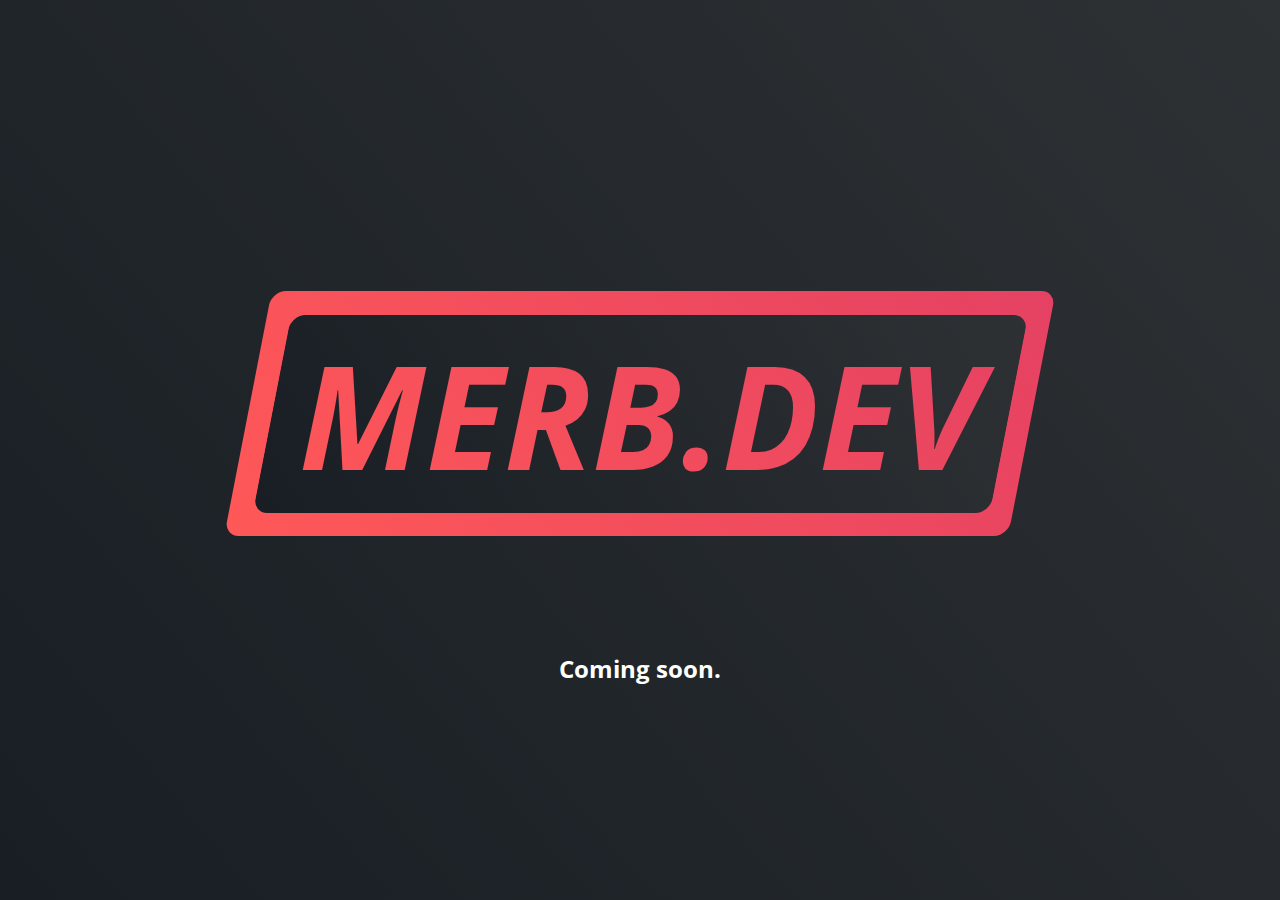
<file: docs/index.html>
<!DOCTYPE html>
<html>
<head>
    <meta charset="UTF-8">
    <meta name="viewport" content="width=device-width, viewport-fit=cover">
    <title>merb</title>

    <link href="https://fonts.googleapis.com/css?family=Open+Sans:300,300i,400,400i" rel="stylesheet">
    <link rel="stylesheet" href="css/app.css">

    <link rel="apple-touch-icon" sizes="57x57" href="apple-icon-57x57.png">
    <link rel="apple-touch-icon" sizes="60x60" href="apple-icon-60x60.png">
    <link rel="apple-touch-icon" sizes="72x72" href="apple-icon-72x72.png">
    <link rel="apple-touch-icon" sizes="76x76" href="apple-icon-76x76.png">
    <link rel="apple-touch-icon" sizes="114x114" href="apple-icon-114x114.png">
    <link rel="apple-touch-icon" sizes="120x120" href="apple-icon-120x120.png">
    <link rel="apple-touch-icon" sizes="144x144" href="apple-icon-144x144.png">
    <link rel="apple-touch-icon" sizes="152x152" href="apple-icon-152x152.png">
    <link rel="apple-touch-icon" sizes="180x180" href="apple-icon-180x180.png">
    <link rel="icon" type="image/png" sizes="192x192"  href="android-icon-192x192.png">
    <link rel="icon" type="image/png" sizes="32x32" href="favicon-32x32.png">
    <link rel="icon" type="image/png" sizes="96x96" href="favicon-96x96.png">
    <link rel="icon" type="image/png" sizes="16x16" href="favicon-16x16.png">
    <link rel="manifest" href="manifest.json">
    <meta name="msapplication-TileColor" content="#ffffff">
    <meta name="msapplication-TileImage" content="ms-icon-144x144.png">
    <meta name="theme-color" content="#ffffff">
</head>

<body>
    <div class="wrapper">
        <h1 class="name">merb.dev</h1>
        <h2>Coming soon.</h2>
    </div>
</body>
</html>
</file>
<file: docs/css/app.css>
html {
  height: 100%;
  padding: 0px; margin: 0px;
}

body {
  background-color: #181e24;
  background-image: linear-gradient(230deg, #2e3134, #181e24);
  color: #fff;
  height: 100%;
  padding: 0px; margin: 0px;
  font-family: 'Open Sans',-apple-system,BlinkMacSystemFont,"Segoe UI",Roboto,Oxygen-Sans,Ubuntu,Cantarell,"Helvetica Neue",sans-serif;
}

.wrapper {
  height: 100%;
  width: 100%;
  display: flex;
  justify-content: center;
  align-items: center;
  flex-direction: column;
  padding: env(safe-area-inset-top) env(safe-area-inset-right) env(safe-area-inset-bottom) env(safe-area-inset-left);
}

@keyframes animatedBG {
    0%{background-position:0% 90%}
    50%{background-position:100% 11%}
    100%{background-position:0% 90%}
}

.name {
  text-align: center;
  font-size: 16vmin;
  font-style: italic;
  line-height: 1;
  text-transform: uppercase;
  padding: 5.6vmin;

  position: relative;

  background-repeat: no-repeat;
  background-size: 1400%;
  background-image: linear-gradient(230deg, #ff4e50, #e8b71d, #f9d423, #add100, #00d3ff, #7474bf, #d53369,#ff5858);
  animation: animatedBG 120s linear infinite;

  -webkit-background-clip: text;
  -webkit-text-fill-color: transparent;
}

.name::before {
  background-repeat: no-repeat;
  background-size: 1400%;
  animation: animatedBG 120s linear infinite;
  z-index: -2;
  top: 0;
  right: 0;
  bottom: 0;
  left: 0;
  background-image: inherit;
  position: absolute;
  content: '';
  box-sizing: border-box;
  transform: skewX(-11deg);
  border-radius: 1.6vmin;
}

.name::after{
  position: absolute;
  z-index: -1;
  background-color: #181e24;
  background-image: linear-gradient(230deg, #2e3134, #181e24);
  content: '';
  box-sizing: border-box;
  top: 2.6vmin;
  left: 2.6vmin;
  right: 2.6vmin;
  bottom: 2.6vmin;
  transform: skewX(-11deg);
  border-radius: 1.6vmin;
}
</file>
